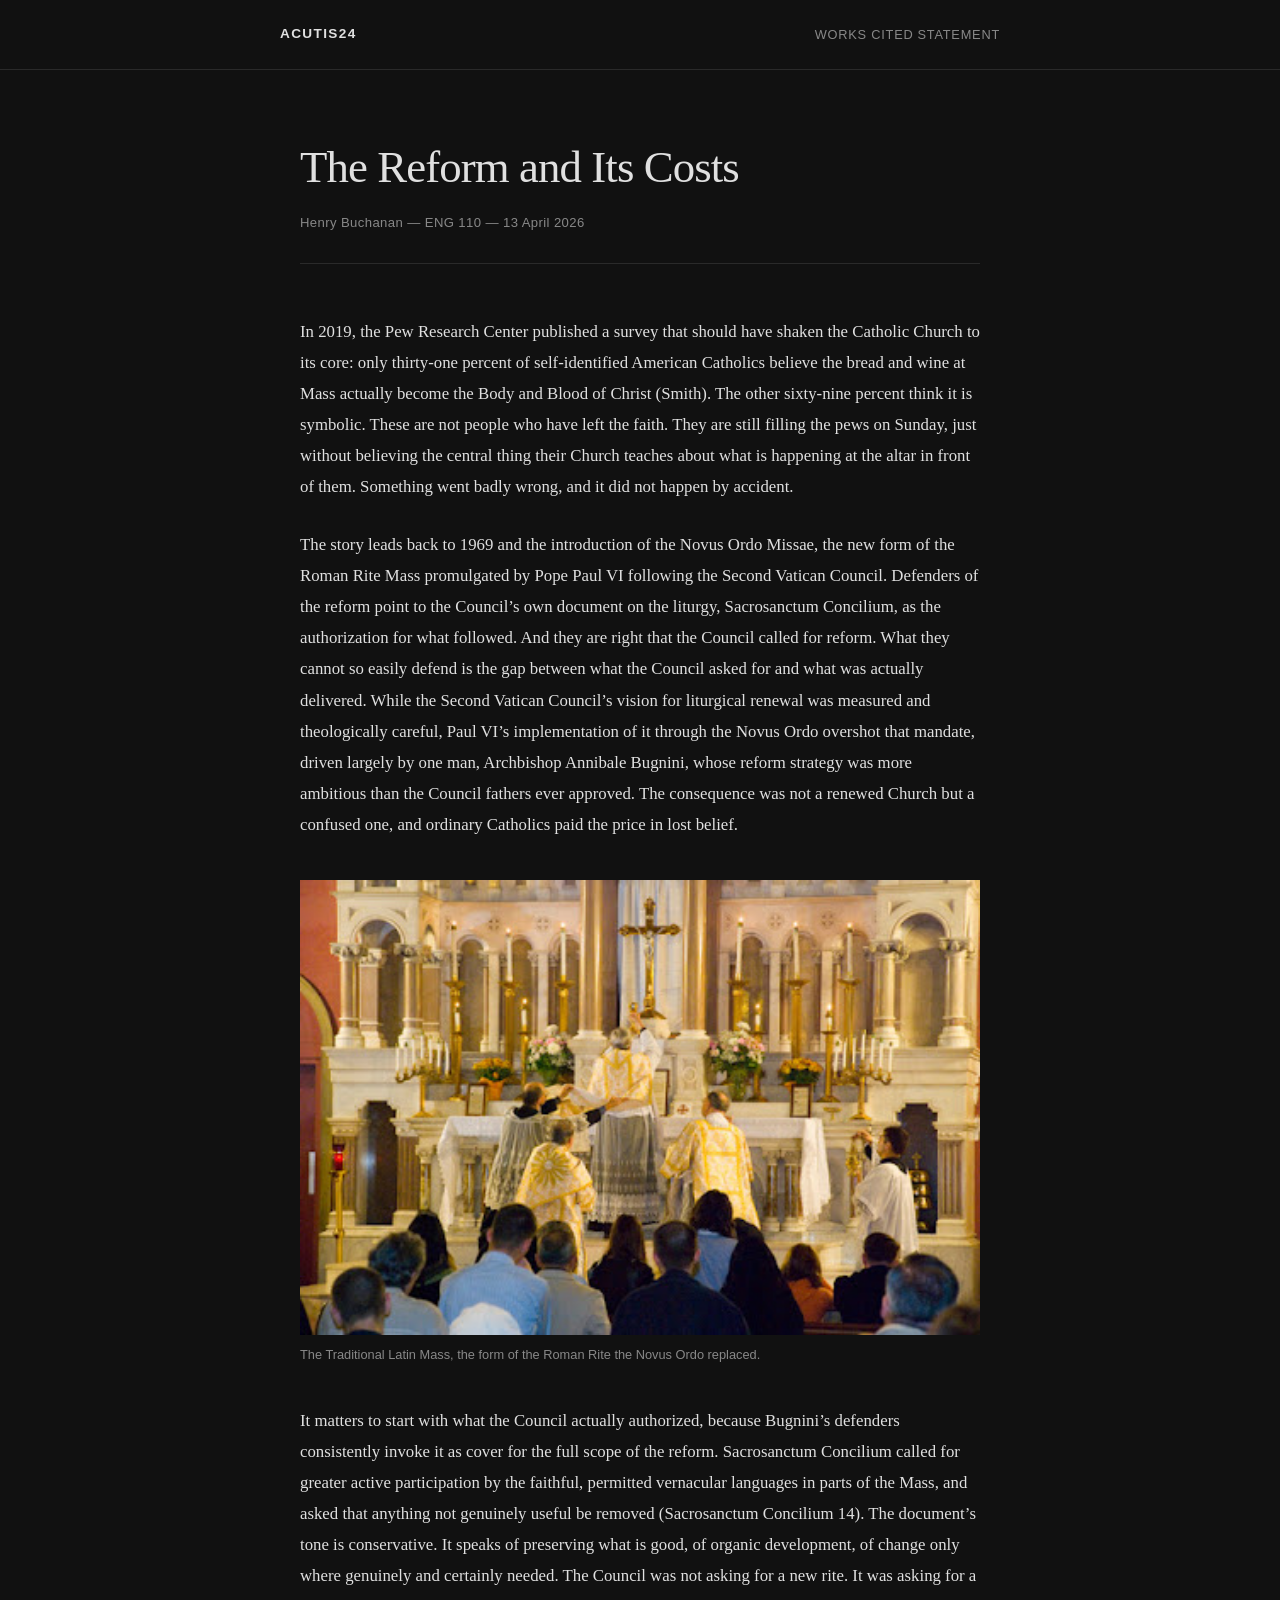
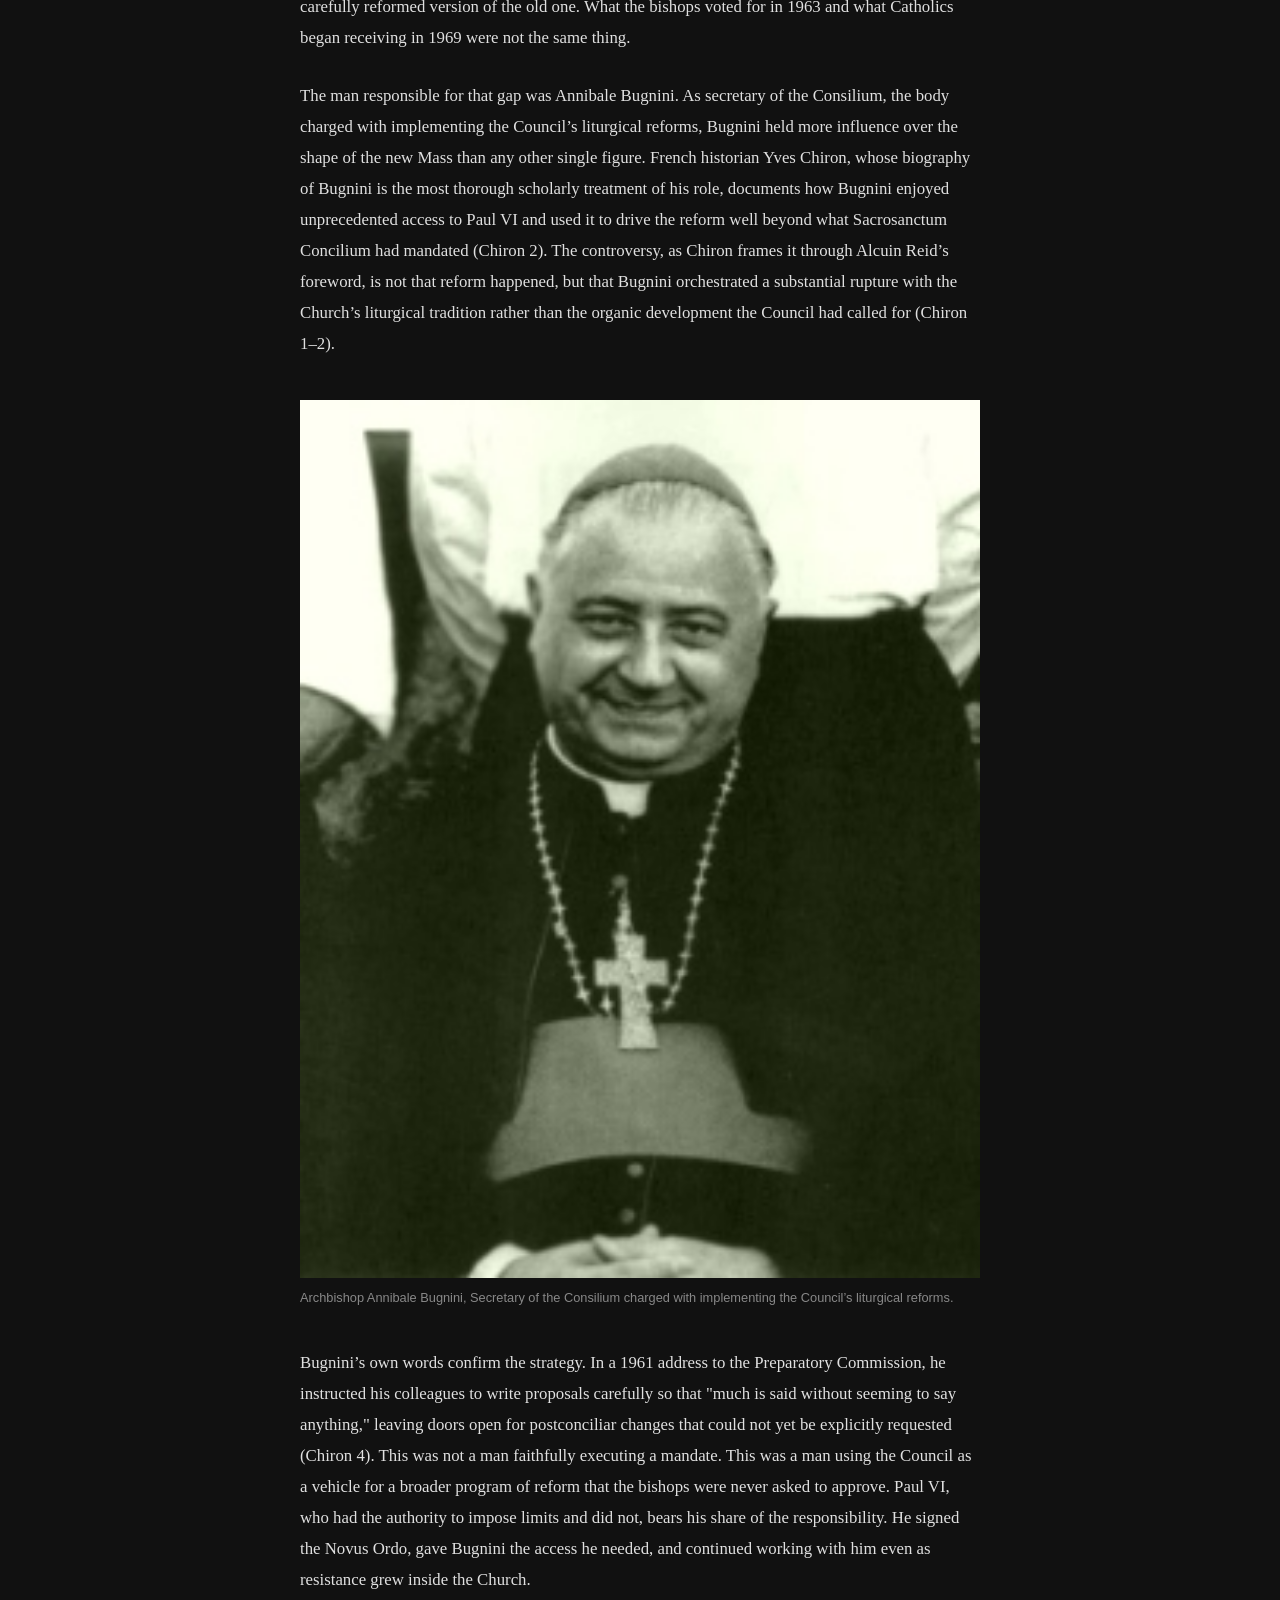
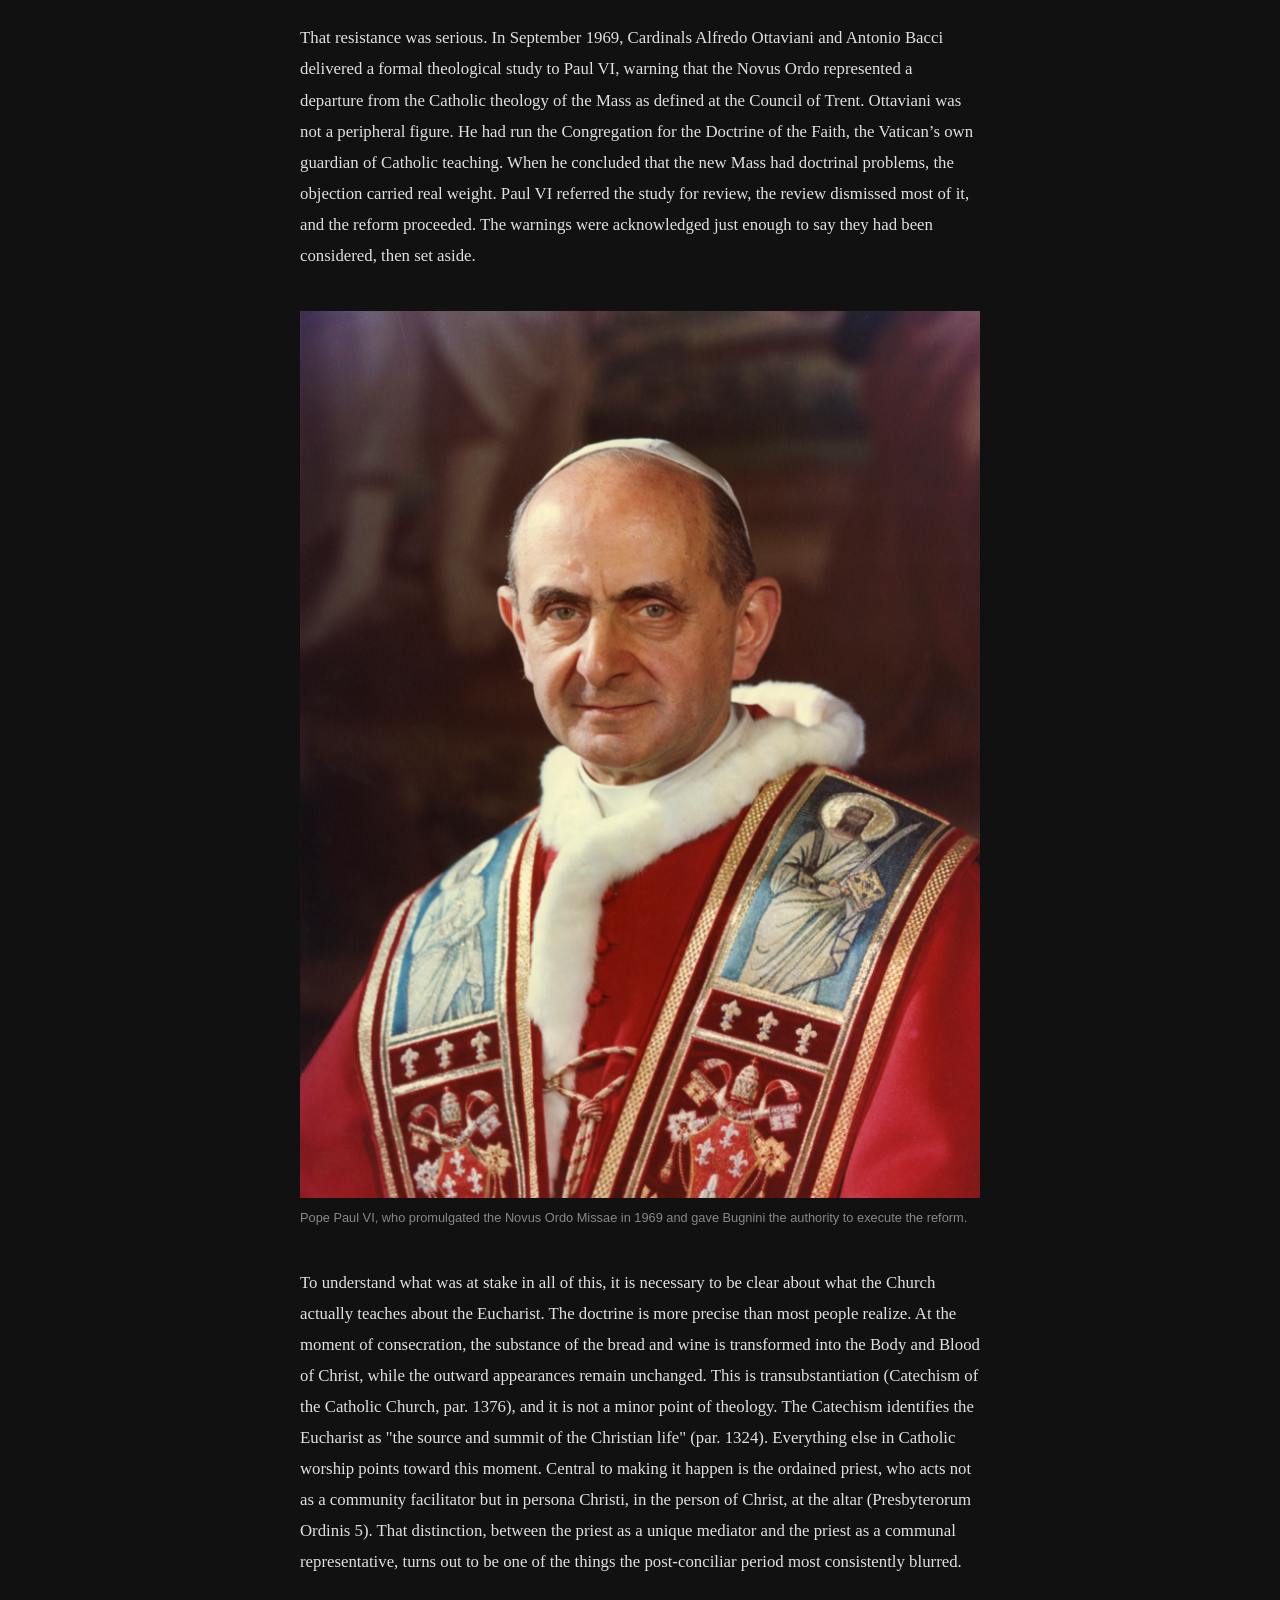
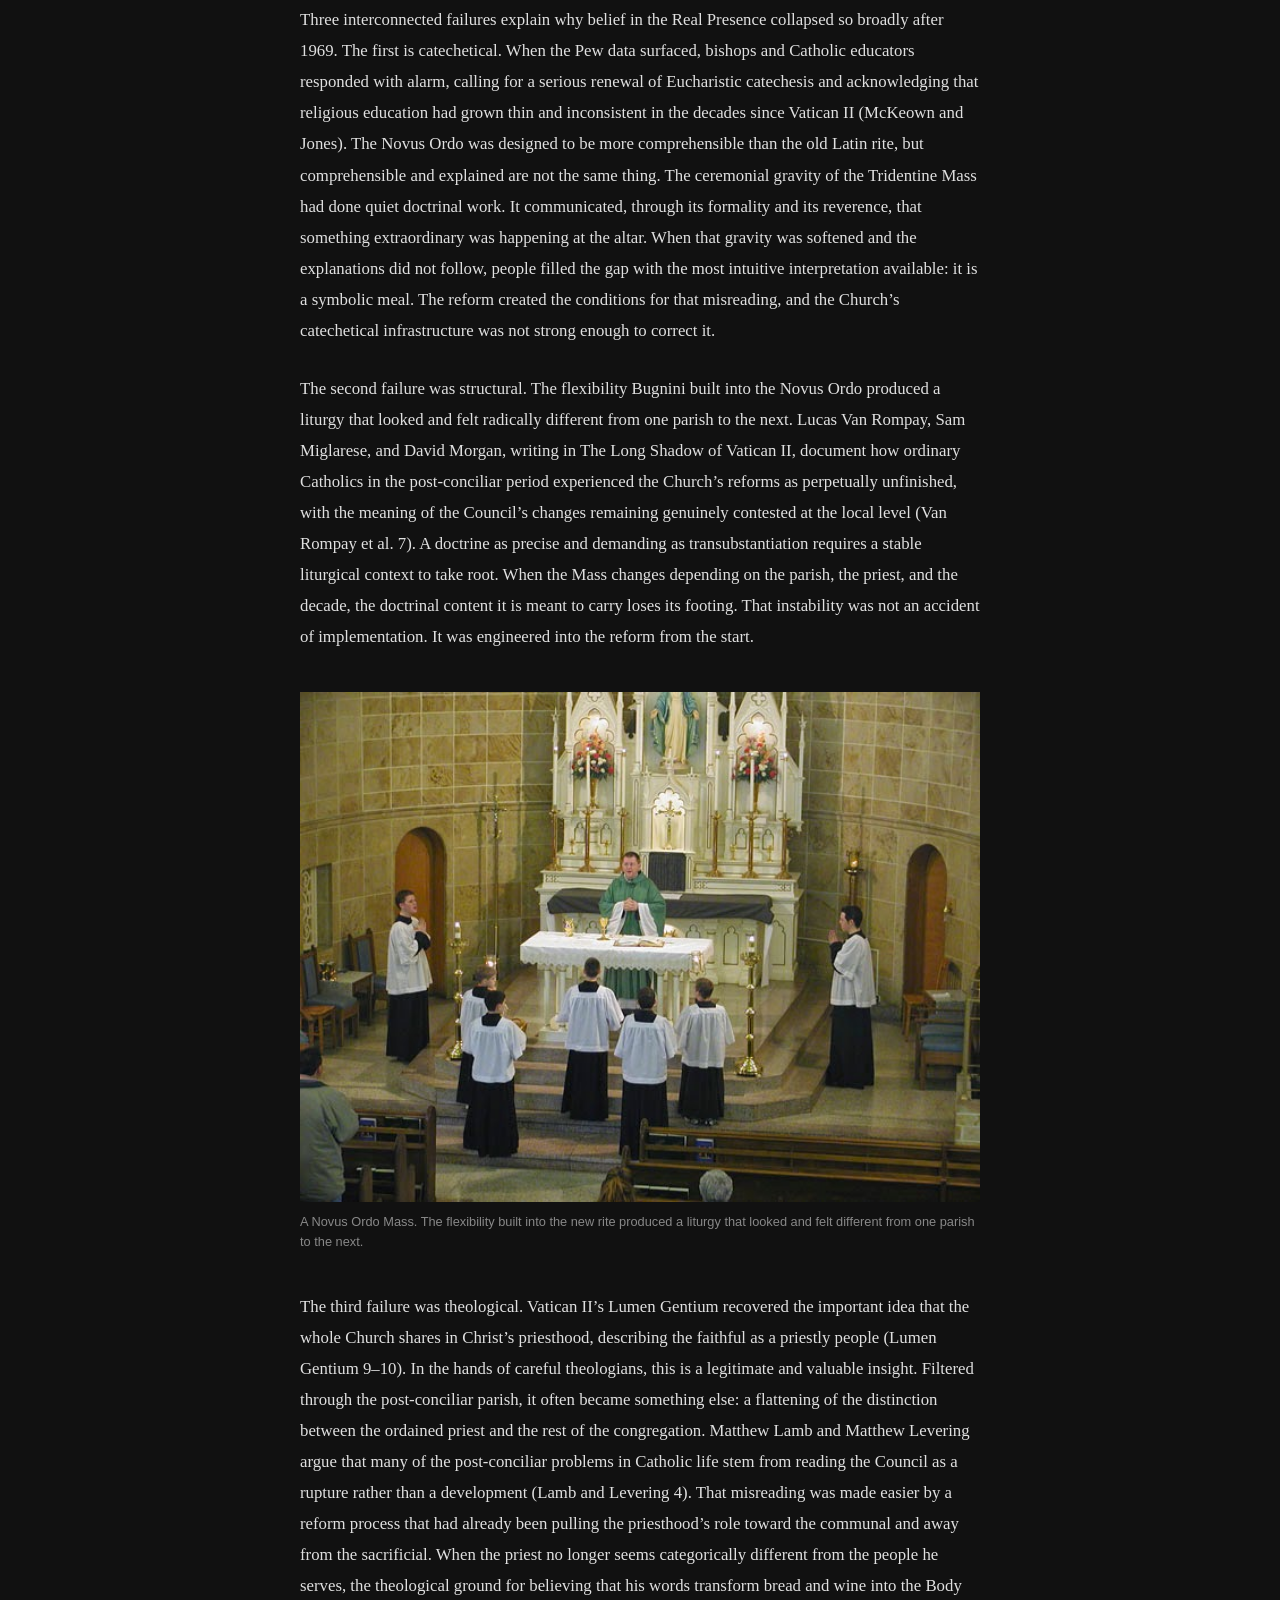
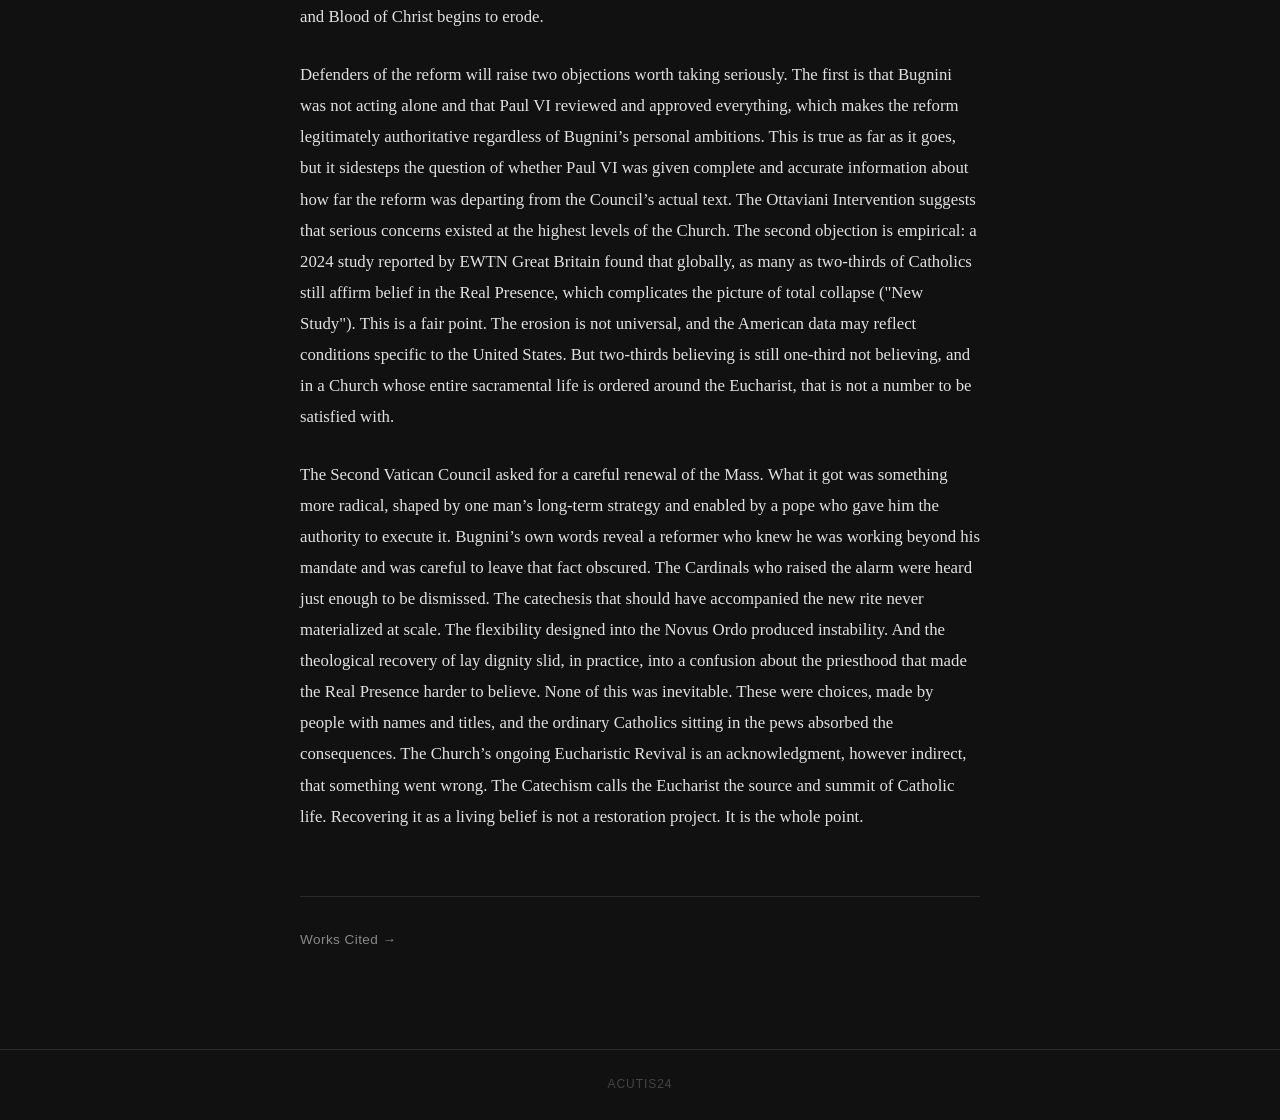
<file: index.html>
<!DOCTYPE html>
<html lang="en">
<head>
    <meta charset="UTF-8">
    <meta name="viewport" content="width=device-width, initial-scale=1.0">
    <title>Acutis24</title>
    <link rel="stylesheet" href="styles.css">
</head>
<body>
    <header class="site-header">
        <div class="inner">
            <a href="/" class="site-logo">Acutis24</a>
            <nav class="site-nav">
                <a href="works-cited.html">Works Cited</a>
                <a href="statement.html">Statement</a>
            </nav>
        </div>
    </header>

    <main>
        <article>
            <div class="article-head">
                <h1 class="article-title">The Reform and Its Costs</h1>
                <p class="article-byline" id="article-byline"></p>
                <hr class="article-rule">
            </div>
            <div class="article-body" id="essay-container">
                <p class="status">Loading&hellip;</p>
            </div>
            <div class="article-end">
                <a href="works-cited.html" class="wc-link">Works Cited &rarr;</a>
            </div>
        </article>
    </main>

    <footer class="site-footer">Acutis24</footer>

    <script src="scripts.js"></script>
</body>
</html>
</file>
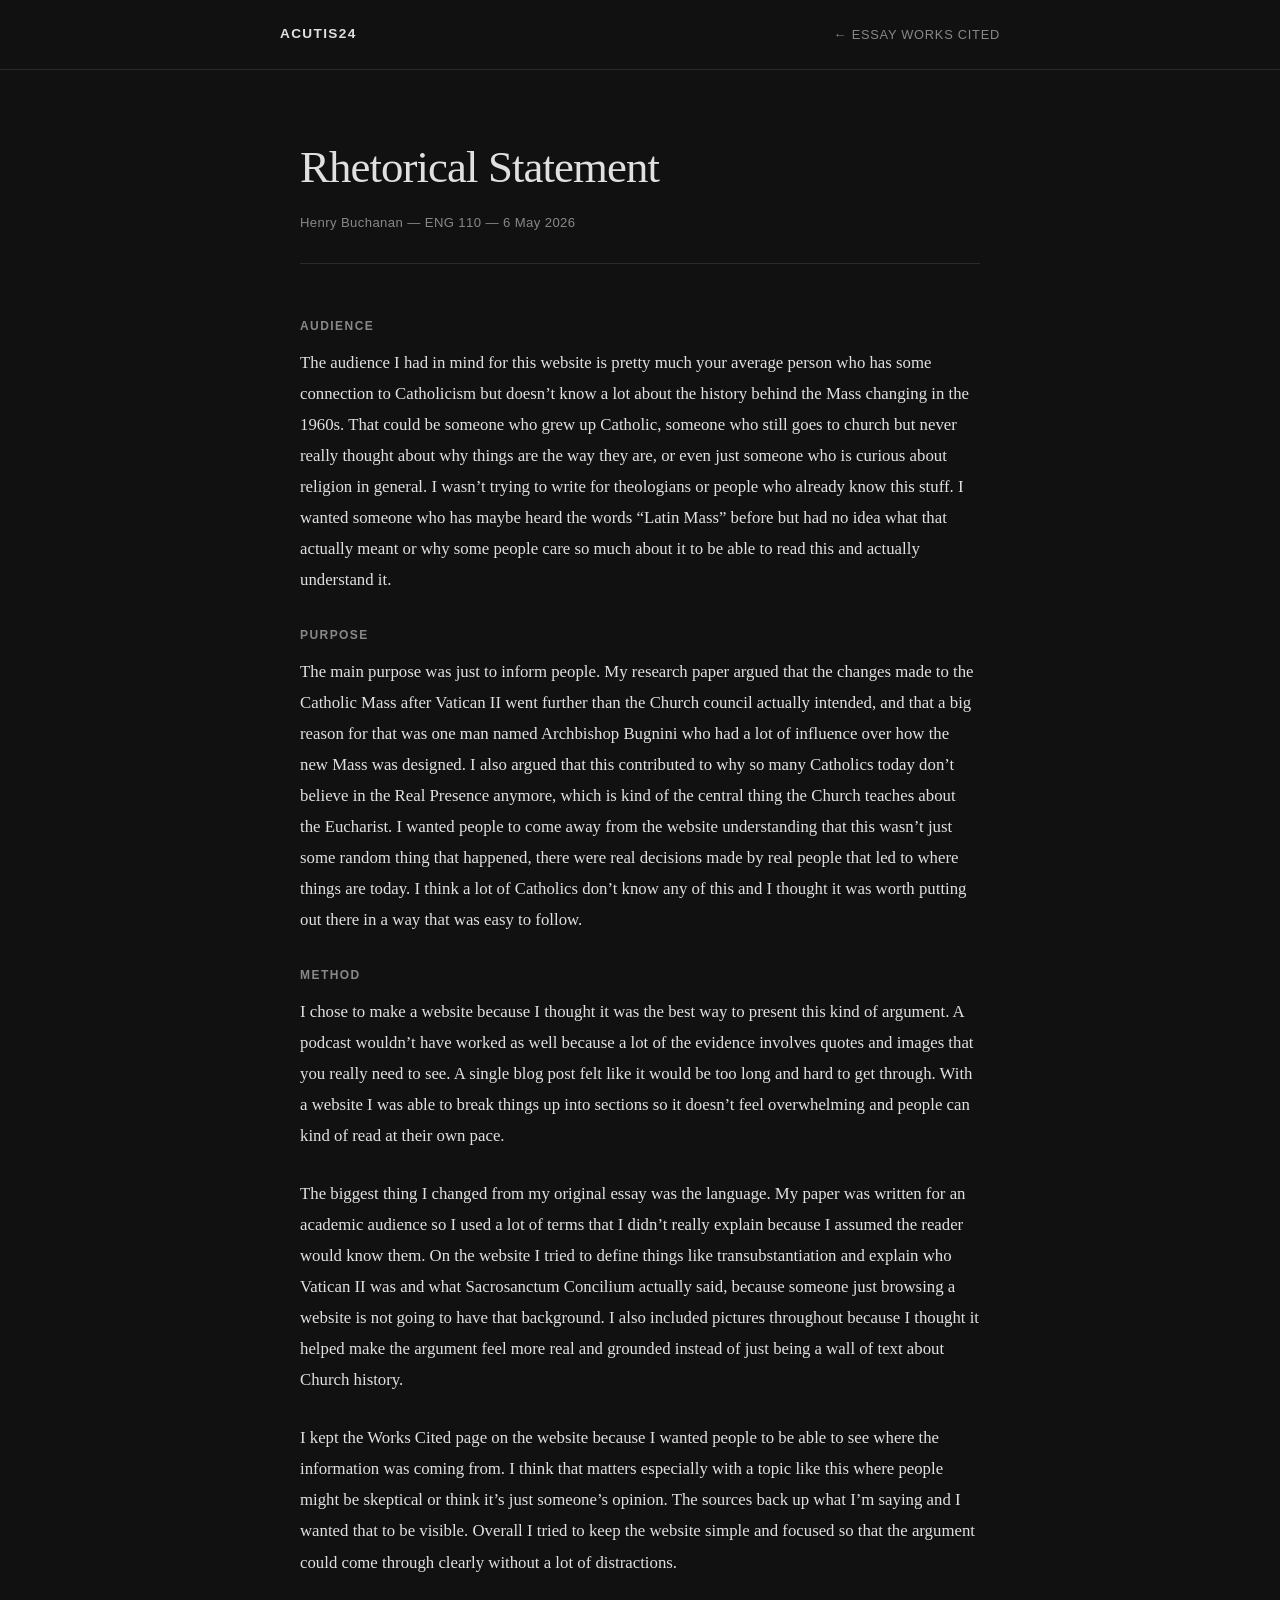
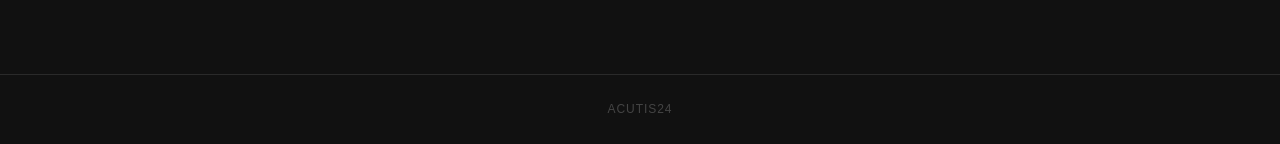
<file: statement.html>
<!DOCTYPE html>
<html lang="en">
<head>
    <meta charset="UTF-8">
    <meta name="viewport" content="width=device-width, initial-scale=1.0">
    <title>Rhetorical Statement — Acutis24</title>
    <link rel="stylesheet" href="styles.css">
</head>
<body>
    <header class="site-header">
        <div class="inner">
            <a href="/" class="site-logo">Acutis24</a>
            <nav class="site-nav">
                <a href="index.html">&larr; Essay</a>
                <a href="works-cited.html">Works Cited</a>
            </nav>
        </div>
    </header>

    <main>
        <article>
            <div class="article-head">
                <h1 class="article-title" id="statement-title">Rhetorical Statement</h1>
                <p class="article-byline" id="statement-byline"></p>
                <hr class="article-rule">
            </div>
            <div class="article-body" id="statement-container">
                <p class="status">Loading&hellip;</p>
            </div>
        </article>
    </main>

    <footer class="site-footer">Acutis24</footer>

    <script src="statement.js"></script>
</body>
</html>
</file>
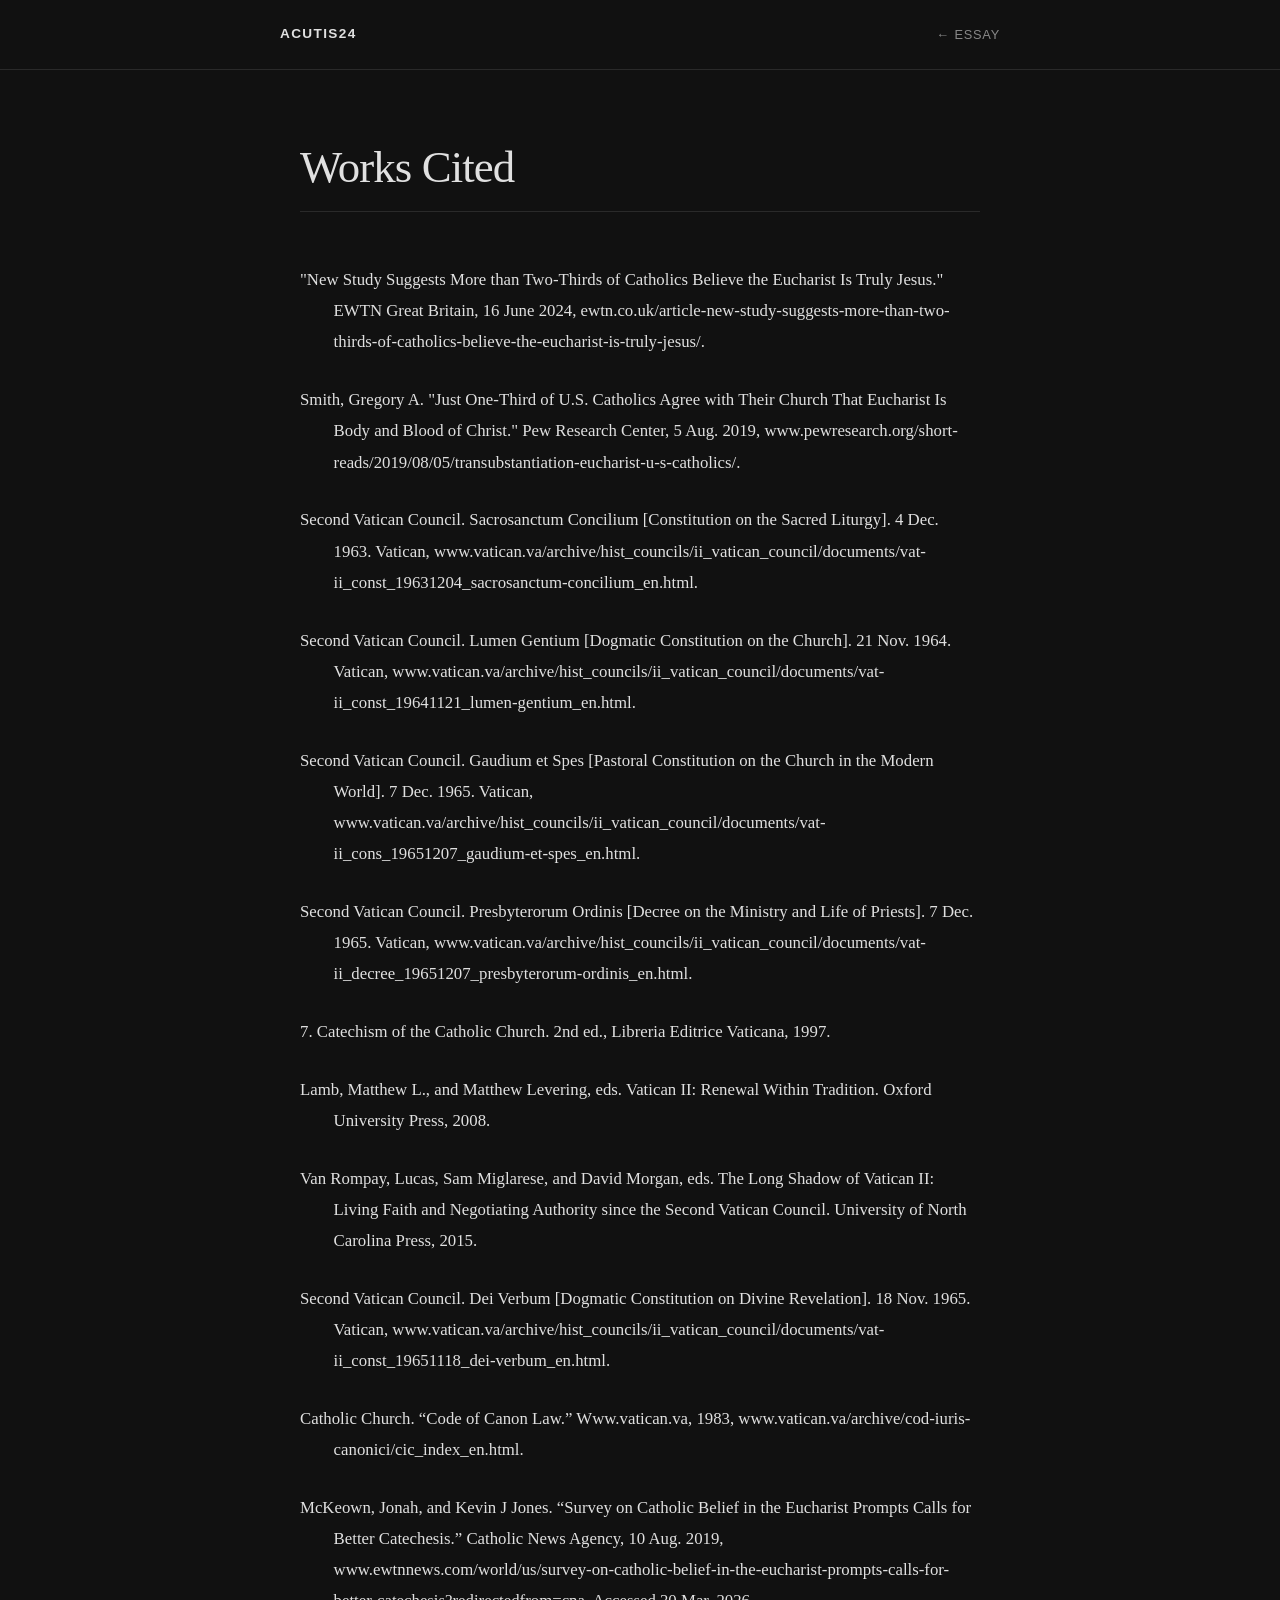
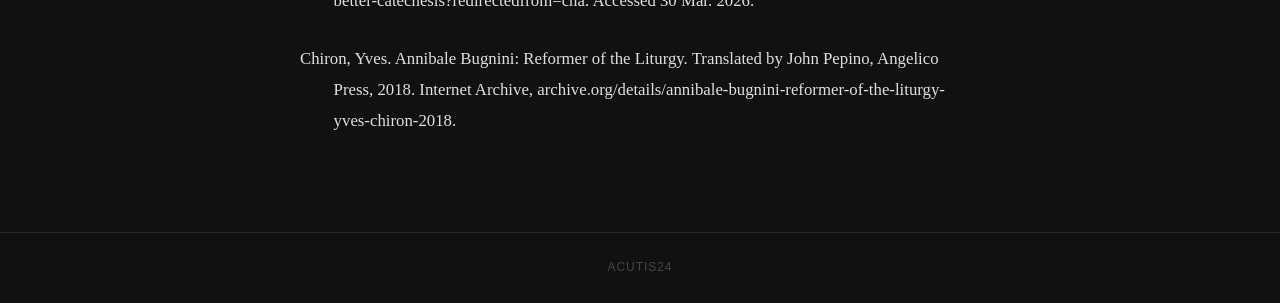
<file: works-cited.html>
<!DOCTYPE html>
<html lang="en">
<head>
    <meta charset="UTF-8">
    <meta name="viewport" content="width=device-width, initial-scale=1.0">
    <title>Works Cited — Acutis24</title>
    <link rel="stylesheet" href="styles.css">
</head>
<body>
    <header class="site-header">
        <div class="inner">
            <a href="/" class="site-logo">Acutis24</a>
            <nav class="site-nav">
                <a href="index.html">&larr; Essay</a>
            </nav>
        </div>
    </header>

    <main>
        <article>
            <div class="article-head">
                <h1 class="article-title">Works Cited</h1>
                <hr class="article-rule">
            </div>
            <div class="article-body" id="wc-container">
                <p class="status">Loading&hellip;</p>
            </div>
        </article>
    </main>

    <footer class="site-footer">Acutis24</footer>

    <script src="works-cited.js"></script>
</body>
</html>
</file>
<file: styles.css>
:root {
    --bg: #111111;
    --border: #2a2a2a;
    --text: #e0e0e0;
    --text-muted: #888888;
    --text-faint: #444444;
}

* {
    box-sizing: border-box;
    margin: 0;
    padding: 0;
}

body {
    background: var(--bg);
    color: var(--text);
    font-family: Georgia, 'Times New Roman', serif;
    line-height: 1.8;
    -webkit-font-smoothing: antialiased;
}

/* ── Header ── */
.site-header {
    border-bottom: 1px solid var(--border);
    padding: 20px 24px;
}

.site-header .inner {
    max-width: 720px;
    margin: 0 auto;
    display: flex;
    justify-content: space-between;
    align-items: center;
}

.site-logo {
    font-family: -apple-system, BlinkMacSystemFont, 'Segoe UI', sans-serif;
    font-size: 0.85rem;
    font-weight: 700;
    color: var(--text);
    text-decoration: none;
    letter-spacing: 0.1em;
    text-transform: uppercase;
}

.site-nav a {
    font-family: -apple-system, BlinkMacSystemFont, 'Segoe UI', sans-serif;
    font-size: 0.8rem;
    color: var(--text-muted);
    text-decoration: none;
    letter-spacing: 0.06em;
    text-transform: uppercase;
}

.site-nav a:hover {
    color: var(--text);
}

/* ── Article ── */
main {
    padding: 72px 24px 96px;
}

article {
    max-width: 680px;
    margin: 0 auto;
}

.article-head {
    margin-bottom: 52px;
}

.article-title {
    font-family: Georgia, 'Times New Roman', serif;
    font-size: clamp(1.9rem, 4vw, 2.8rem);
    font-weight: normal;
    line-height: 1.15;
    letter-spacing: -0.02em;
    color: var(--text);
    margin-bottom: 18px;
}

.article-byline {
    font-family: -apple-system, BlinkMacSystemFont, 'Segoe UI', sans-serif;
    font-size: 0.82rem;
    color: var(--text-muted);
    letter-spacing: 0.03em;
    margin-bottom: 28px;
}

.article-rule {
    border: none;
    border-top: 1px solid var(--border);
}

/* ── Body text ── */
.article-body p {
    font-size: 1.05rem;
    line-height: 1.85;
    margin-bottom: 1.6em;
    color: var(--text);
}

.article-body p:last-child {
    margin-bottom: 0;
}

/* ── Image support ── */
.article-body figure {
    margin: 2.5em 0;
}

.article-body figure img {
    width: 100%;
    display: block;
}

.article-body figcaption {
    font-family: -apple-system, BlinkMacSystemFont, 'Segoe UI', sans-serif;
    font-size: 0.8rem;
    color: var(--text-muted);
    margin-top: 10px;
    line-height: 1.5;
}

/* ── Section headings (statement page) ── */
.section-heading {
    font-family: -apple-system, BlinkMacSystemFont, 'Segoe UI', sans-serif;
    font-size: 0.75rem;
    font-weight: 700;
    letter-spacing: 0.12em;
    text-transform: uppercase;
    color: var(--text-muted);
    margin: 2.5em 0 0.75em;
}

.section-heading:first-child {
    margin-top: 0;
}

/* ── Works Cited entries ── */
.wc-entry {
    font-size: 1rem;
    line-height: 1.75;
    margin-bottom: 1.2em;
    padding-left: 2em;
    text-indent: -2em;
    color: var(--text);
}

/* ── Article footer ── */
.article-end {
    margin-top: 64px;
    padding-top: 28px;
    border-top: 1px solid var(--border);
}

.wc-link {
    font-family: -apple-system, BlinkMacSystemFont, 'Segoe UI', sans-serif;
    font-size: 0.85rem;
    color: var(--text-muted);
    text-decoration: none;
    letter-spacing: 0.03em;
}

.wc-link:hover {
    color: var(--text);
}

/* ── Status / error ── */
.status {
    color: var(--text-muted);
    font-style: italic;
}

.error {
    color: #ff6b6b;
    font-style: italic;
    font-family: -apple-system, BlinkMacSystemFont, 'Segoe UI', sans-serif;
    font-size: 0.9rem;
}

/* ── Footer ── */
.site-footer {
    border-top: 1px solid var(--border);
    padding: 24px;
    text-align: center;
    font-family: -apple-system, BlinkMacSystemFont, 'Segoe UI', sans-serif;
    font-size: 0.75rem;
    color: var(--text-faint);
    letter-spacing: 0.08em;
    text-transform: uppercase;
}
</file>
